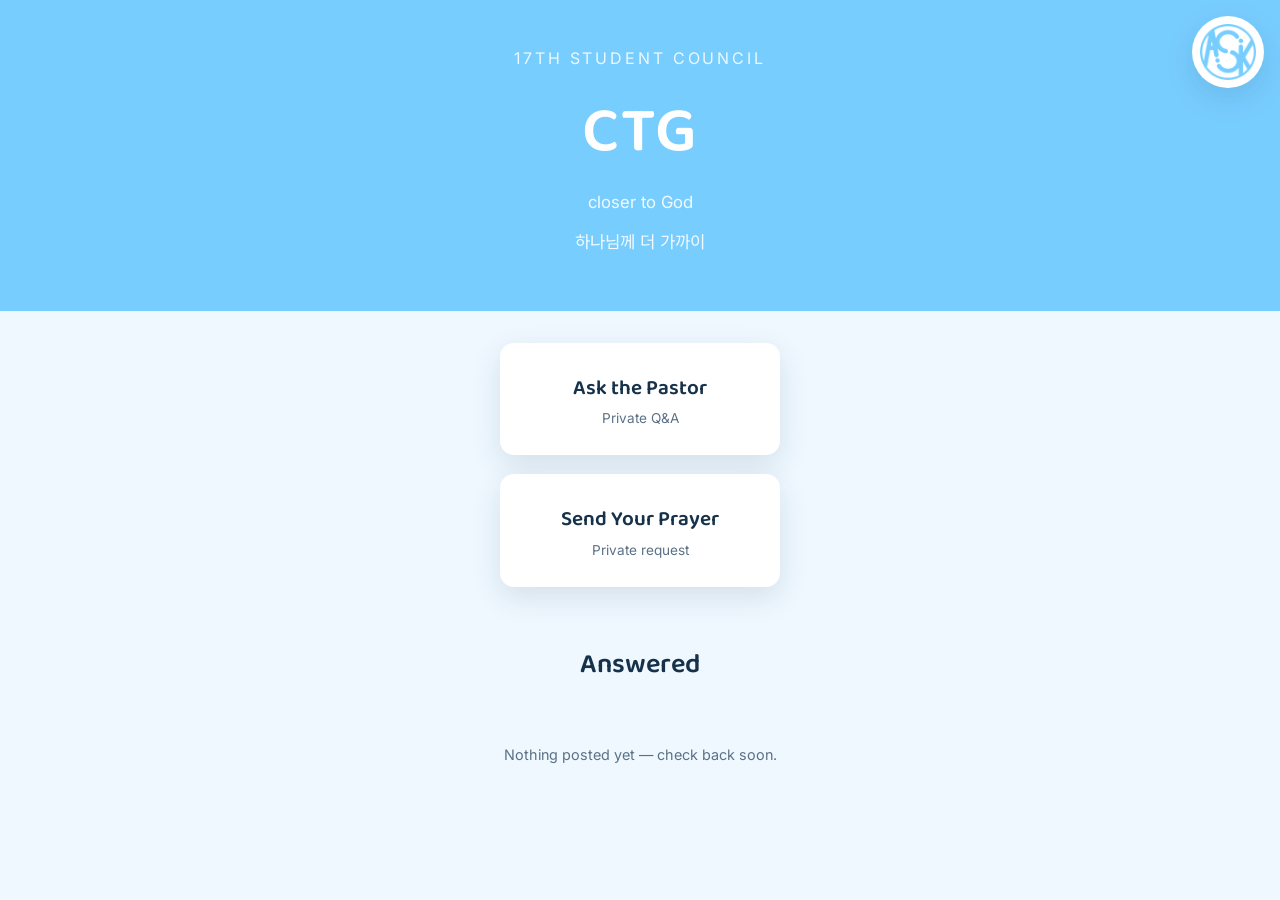
<file: index.html>
<!DOCTYPE html>
<html lang="en">
<head>
<meta charset="UTF-8">
<meta name="viewport" content="width=device-width, initial-scale=1.0">
<title>CTG — 17th Student Council</title>
<link rel="icon" href="favicon.png" type="image/png">
<link rel="preconnect" href="https://fonts.googleapis.com">
<link href="https://fonts.googleapis.com/css2?family=Baloo+2:wght@500;600;700&family=Inter:wght@400;500;600;700&family=Noto+Sans+KR:wght@400;500;600;700&display=swap" rel="stylesheet">
<link rel="stylesheet" href="styles.css">
</head>
<body>

<a class="corner-btn" href="admin.html" aria-label="Student council login">
  <img src="gtc-logo.png" alt="">
</a>

<header class="site-header">
  <span class="eyebrow">17th Student Council</span>
  <h1> CTG </h1>
    <p class="tagline">closer to God</p>
  <p class="tagline">하나님께 더 가까이</p>
</header>

<nav class="doors" aria-label="Main actions">
  <a class="door" href="ask-the-pastor.html">
    <h2>Ask the Pastor</h2>
    <p>Private Q&amp;A</p>
  </a>
  <a class="door" href="send-your-prayer.html">
    <h2>Send Your Prayer</h2>
    <p>Private request</p>
  </a>
</nav>

<section class="board-section" aria-labelledby="board-heading">
  <div class="board-wrap">
    <h2 class="board-heading" id="board-heading">Answered</h2>

    <div class="ledger" id="ledger">
      <!-- populated by JS -->
    </div>
    <p class="board-empty" id="board-empty" hidden>Nothing posted yet — check back soon.</p>
  </div>
</section>

<script src="app.js"></script>
<script>
  function escapeHtml(str) {
    const div = document.createElement('div');
    div.textContent = str;
    return div.innerHTML;
  }

  function renderBoard() {
    const ledger = document.getElementById('ledger');
    const empty = document.getElementById('board-empty');
    const items = PrayerBoard.getBoard();

    if (!items.length) {
      ledger.innerHTML = '';
      empty.hidden = false;
      return;
    }
    empty.hidden = true;

    ledger.innerHTML = items.map(item => `
      <div class="ledger-item" data-open="false" data-id="${item.id}">
        <button class="ledger-question" aria-expanded="false">
          <span class="ledger-flame" aria-hidden="true"></span>
          <span class="ledger-question-text">${escapeHtml(item.question)}</span>
          <span class="ledger-caret" aria-hidden="true">&#9656;</span>
        </button>
        <div class="ledger-answer">
          <div class="ledger-answer-inner">${escapeHtml(item.answer)}</div>
        </div>
      </div>
    `).join('');

    ledger.querySelectorAll('.ledger-question').forEach(btn => {
      btn.addEventListener('click', () => {
        const parent = btn.closest('.ledger-item');
        const isOpen = parent.getAttribute('data-open') === 'true';
        parent.setAttribute('data-open', String(!isOpen));
        btn.setAttribute('aria-expanded', String(!isOpen));
      });
    });
  }

  renderBoard();
</script>
</body>
</html>
</file>
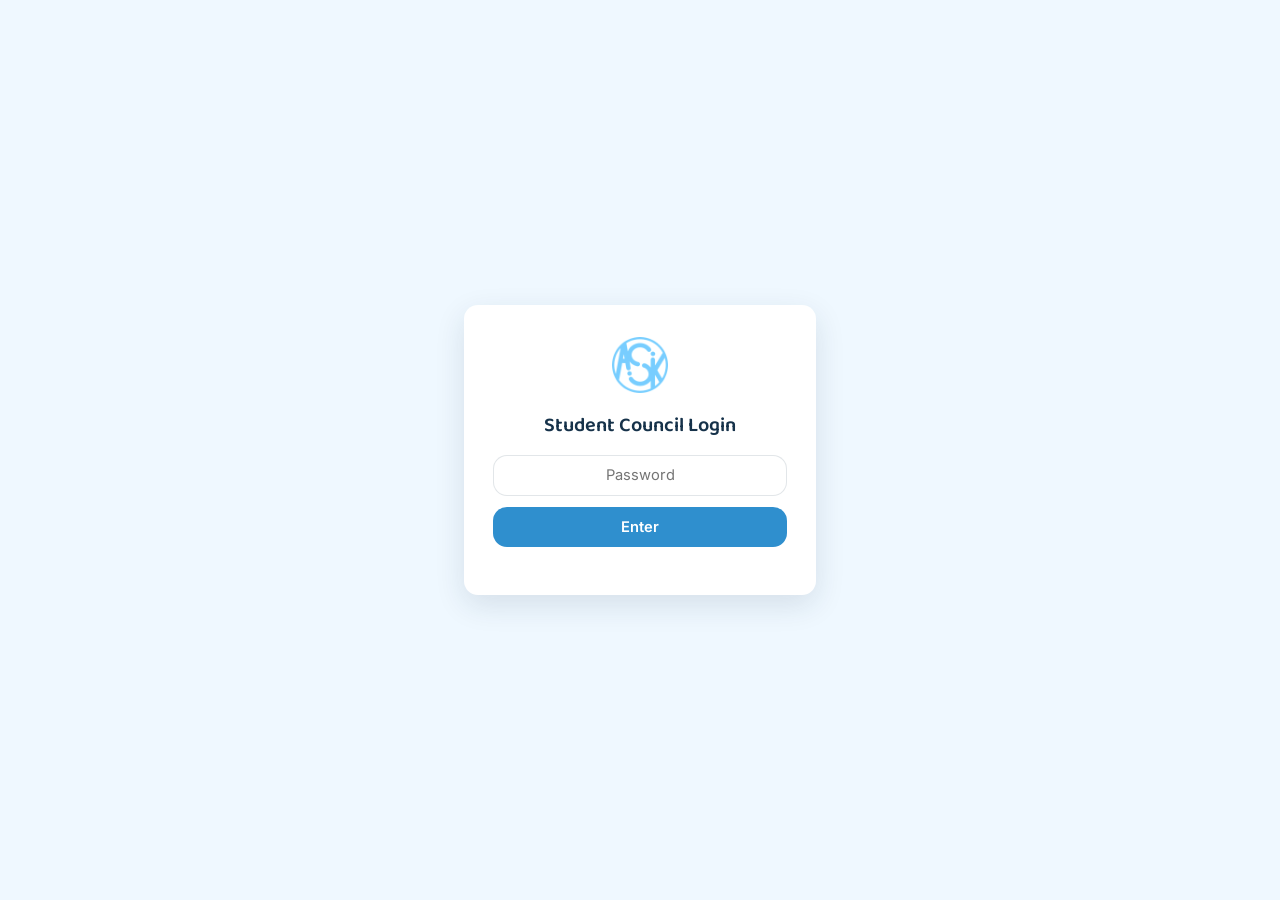
<file: admin.html>
<!DOCTYPE html>
<html lang="en">
<head>
<meta charset="UTF-8">
<meta name="viewport" content="width=device-width, initial-scale=1.0">
<title>Student Council Login — GTC</title>
<link rel="icon" href="favicon.png" type="image/png">
<link rel="preconnect" href="https://fonts.googleapis.com">
<link href="https://fonts.googleapis.com/css2?family=Baloo+2:wght@500;600;700&family=Inter:wght@400;500;600;700&family=Noto+Sans+KR:wght@400;500;600;700&display=swap" rel="stylesheet">
<link rel="stylesheet" href="styles.css">
</head>
<body class="admin-page">

<!-- ================= LOGIN GATE ================= -->
<div class="admin-gate" id="gate">
  <div class="admin-gate-card">
    <img class="gate-logo" src="gtc-logo.png" alt="">
    <h1>Student Council Login</h1>
    <form id="gate-form" novalidate>
      <input type="password" id="gate-password" placeholder="Password" autocomplete="current-password">
      <div class="admin-gate-error" id="gate-error">That password isn't right. Try again.</div>
      <button type="submit" class="btn" style="width:100%;justify-content:center;">Enter</button>
    </form>
    <p style="margin-top:1rem;font-size:0.78rem;color:#8CA3B5;">
    </p>
  </div>
</div>

<!-- ================= ADMIN VIEW ================= -->
<div class="admin-shell" id="shell">
  <div class="admin-top">
    <h1>Database</h1>
    <button class="logout-link" id="logout">Log out</button>
  </div>

  <section class="admin-section">
    <h2>Questions</h2>
    <div id="questions-list"></div>
    <p class="empty-note" id="questions-empty" hidden>No new questions right now.</p>
  </section>

  <section class="admin-section">
    <h2>Prayer requests</h2>
    <p class="empty-note" style="margin-bottom:0.9rem;">Private only — these are never answered or posted publicly. Check them off once read.</p>
    <div id="prayers-list"></div>
    <p class="empty-note" id="prayers-empty" hidden>No prayer requests right now.</p>
  </section>

  <section class="admin-section">
    <h2>Board (visible to everyone)</h2>
    <div id="board-list"></div>
    <p class="empty-note" id="board-empty" hidden>Nothing posted to the board yet.</p>

    <div class="new-board-form">
      <strong>Post something new directly</strong>
      <label for="new-question">Question</label>
      <input type="text" id="new-question" placeholder="e.g. How do I start reading the Bible?">
      <label for="new-answer">Answer</label>
      <textarea id="new-answer" style="min-height:5rem;" placeholder="The pastor's answer..."></textarea>
      <div style="margin-top:0.9rem;">
        <button class="btn" id="add-board-btn" style="padding:0.6rem 1.1rem;font-size:0.88rem;">Add to board</button>
      </div>
    </div>
  </section>

  <a class="back-link" href="index.html" style="margin-left:0;">&larr; Back to public site</a>
</div>

<script src="app.js"></script>
<script>
  /* ------------------------------------------------------------
     DEMO-ONLY password gate.
     This hides the admin view in the UI, but the password lives
     in this file's JavaScript, which anyone can read from the
     browser. It stops casual visitors from clicking into the
     admin screen, but it is NOT real access control — don't use
     it to protect anything sensitive without a real backend and
     server-side authentication (e.g. Firebase Auth) in front of it.
     ------------------------------------------------------------ */
  const ADMIN_PASSWORD = 'porpol';
  const SESSION_KEY = 'chaplain';

  const gate = document.getElementById('gate');
  const shell = document.getElementById('shell');
  const gateForm = document.getElementById('gate-form');
  const gateError = document.getElementById('gate-error');

  function showAdmin() {
    gate.style.display = 'none';
    shell.classList.add('show');
    renderQuestions();
    renderPrayers();
    renderBoard();
  }

  function showGate() {
    shell.classList.remove('show');
    gate.style.display = 'flex';
  }

  if (sessionStorage.getItem(SESSION_KEY) === 'true') {
    showAdmin();
  }

  gateForm.addEventListener('submit', (e) => {
    e.preventDefault();
    const value = document.getElementById('gate-password').value;
    if (value === ADMIN_PASSWORD) {
      sessionStorage.setItem(SESSION_KEY, 'true');
      gateError.classList.remove('show');
      showAdmin();
    } else {
      gateError.classList.add('show');
    }
  });

  document.getElementById('logout').addEventListener('click', () => {
    sessionStorage.removeItem(SESSION_KEY);
    showGate();
  });

  function escapeHtml(str) {
    const div = document.createElement('div');
    div.textContent = str;
    return div.innerHTML;
  }

  function formatDate(iso) {
    return new Date(iso).toLocaleString(undefined, {
      month: 'short', day: 'numeric', hour: 'numeric', minute: '2-digit'
    });
  }

  /* ---------------- Questions (can be answered & posted to the board) ---------------- */
  function renderQuestions() {
    const list = document.getElementById('questions-list');
    const empty = document.getElementById('questions-empty');
    const items = PrayerBoard.getSubmissions().filter(s => s.type === 'ask');

    if (!items.length) {
      list.innerHTML = '';
      empty.hidden = false;
      return;
    }
    empty.hidden = true;

    list.innerHTML = items.map(item => `
      <div class="sub-item" data-id="${item.id}">
        <div class="meta">
          <span class="tag">Question</span>
          <span>${item.name ? escapeHtml(item.name) : 'Anonymous'}</span>
          <span>&middot;</span>
          <span>${formatDate(item.date)}</span>
        </div>
        <div class="body">${escapeHtml(item.message)}</div>
        <div class="row-actions">
          <button class="mini-btn publish" data-action="publish">Answer &amp; post to board</button>
          <button class="mini-btn" data-action="delete">Delete</button>
        </div>
      </div>
    `).join('');

    list.querySelectorAll('[data-action="delete"]').forEach(btn => {
      btn.addEventListener('click', () => {
        const id = btn.closest('.sub-item').dataset.id;
        if (confirm('Delete this question? This cannot be undone.')) {
          PrayerBoard.deleteSubmission(id);
          renderQuestions();
        }
      });
    });

    list.querySelectorAll('[data-action="publish"]').forEach(btn => {
      btn.addEventListener('click', () => {
        const card = btn.closest('.sub-item');
        const id = card.dataset.id;
        const answer = prompt('Write the answer to post on the public board:');
        if (answer === null) return;
        if (!answer.trim()) { alert('Please write an answer before posting.'); return; }
        PrayerBoard.publishSubmissionToBoard(id, answer);
        renderQuestions();
        renderBoard();
      });
    });
  }

  /* ---------------- Prayer requests (private, view + seen checkbox only) ---------------- */
  function renderPrayers() {
    const list = document.getElementById('prayers-list');
    const empty = document.getElementById('prayers-empty');
    const items = PrayerBoard.getSubmissions().filter(s => s.type === 'prayer');

    if (!items.length) {
      list.innerHTML = '';
      empty.hidden = false;
      return;
    }
    empty.hidden = true;

    list.innerHTML = items.map(item => `
      <div class="sub-item ${item.seen ? 'is-seen' : ''}" data-id="${item.id}">
        <div class="meta">
          <span class="tag">Prayer</span>
          <span>${item.name ? escapeHtml(item.name) : 'Anonymous'}</span>
          <span>&middot;</span>
          <span>${formatDate(item.date)}</span>
        </div>
        <div class="body">${escapeHtml(item.message)}</div>
        <div class="row-actions">
          <label class="seen-checkbox">
            <input type="checkbox" data-action="seen" ${item.seen ? 'checked' : ''}>
            Seen
          </label>
          <button class="mini-btn" data-action="delete">Delete</button>
        </div>
      </div>
    `).join('');

    list.querySelectorAll('[data-action="seen"]').forEach(cb => {
      cb.addEventListener('change', () => {
        const card = cb.closest('.sub-item');
        const id = card.dataset.id;
        PrayerBoard.setSubmissionSeen(id, cb.checked);
        card.classList.toggle('is-seen', cb.checked);
      });
    });

    list.querySelectorAll('[data-action="delete"]').forEach(btn => {
      btn.addEventListener('click', () => {
        const id = btn.closest('.sub-item').dataset.id;
        if (confirm('Delete this prayer request? This cannot be undone.')) {
          PrayerBoard.deleteSubmission(id);
          renderPrayers();
        }
      });
    });
  }

  /* ---------------- Board ---------------- */
  function renderBoard() {
    const list = document.getElementById('board-list');
    const empty = document.getElementById('board-empty');
    const items = PrayerBoard.getBoard();

    if (!items.length) {
      list.innerHTML = '';
      empty.hidden = false;
      return;
    }
    empty.hidden = true;

    list.innerHTML = items.map(item => `
      <div class="sub-item board-editor-item" data-id="${item.id}">
        <div class="meta"><span>${formatDate(item.date)}</span></div>
        <label style="font-size:0.72rem;text-transform:uppercase;letter-spacing:0.04em;color:var(--text-muted);">Question</label>
        <input type="text" class="edit-question" value="${escapeHtml(item.question)}">
        <label style="font-size:0.72rem;text-transform:uppercase;letter-spacing:0.04em;color:var(--text-muted);">Answer</label>
        <textarea class="edit-answer" style="min-height:4.5rem;">${escapeHtml(item.answer)}</textarea>
        <div class="row-actions">
          <button class="mini-btn publish" data-action="save">Save changes</button>
          <button class="mini-btn" data-action="delete">Remove from board</button>
        </div>
      </div>
    `).join('');

    list.querySelectorAll('[data-action="save"]').forEach(btn => {
      btn.addEventListener('click', () => {
        const card = btn.closest('.board-editor-item');
        const id = card.dataset.id;
        const question = card.querySelector('.edit-question').value;
        const answer = card.querySelector('.edit-answer').value;
        PrayerBoard.updateBoardEntry(id, { question, answer });
        btn.textContent = 'Saved';
        setTimeout(() => btn.textContent = 'Save changes', 1200);
      });
    });

    list.querySelectorAll('[data-action="delete"]').forEach(btn => {
      btn.addEventListener('click', () => {
        const id = btn.closest('.board-editor-item').dataset.id;
        if (confirm('Remove this from the public board?')) {
          PrayerBoard.deleteBoardEntry(id);
          renderBoard();
        }
      });
    });
  }

  document.getElementById('add-board-btn').addEventListener('click', () => {
    const question = document.getElementById('new-question').value;
    const answer = document.getElementById('new-answer').value;
    if (!question.trim() || !answer.trim()) {
      alert('Please fill in both the question and the answer.');
      return;
    }
    PrayerBoard.addBoardEntry({ question, answer });
    document.getElementById('new-question').value = '';
    document.getElementById('new-answer').value = '';
    renderBoard();
  });
</script>
</body>
</html>
</file>
<file: styles.css>
/* ============================================================
   Design tokens — sky blue, matching the ASK logo
   ============================================================ */
:root {
  --sky: #78CDFF;
  --sky-deep: #2F8FCE;
  --sky-pale: #EFF8FF;
  --white: #FFFFFF;
  --ink: #16324A;
  --text-muted: #5B7186;
  --line: rgba(22, 50, 74, 0.12);
  --seen: #6FAE85;
  --font-display: 'Baloo 2', 'Noto Sans KR', sans-serif;
  --font-body: 'Inter', 'Noto Sans KR', sans-serif;
  --radius: 14px;
  --shadow-soft: 0 10px 30px rgba(22, 50, 74, 0.12);
}

* { box-sizing: border-box; }

html, body {
  margin: 0;
  padding: 0;
  background: var(--sky-pale);
  color: var(--ink);
  font-family: var(--font-body);
  scroll-behavior: smooth;
}

body {
  min-height: 100vh;
  display: flex;
  flex-direction: column;
}

a { color: inherit; }

h1, h2, h3 {
  font-family: var(--font-display);
  font-weight: 600;
  margin: 0;
}

:focus-visible {
  outline: 2px solid var(--sky-deep);
  outline-offset: 3px;
}

@media (prefers-reduced-motion: reduce) {
  *, *::before, *::after {
    animation-duration: 0.001ms !important;
    animation-iteration-count: 1 !important;
    transition-duration: 0.001ms !important;
    scroll-behavior: auto !important;
  }
}

/* ============================================================
   Corner logo button — links to admin.html on every page
   ============================================================ */
.corner-btn {
  position: fixed;
  top: 1rem;
  right: 1rem;
  z-index: 50;
  width: 72px;
  height: 72px;
  border-radius: 50%;
  background: var(--white);
  box-shadow: var(--shadow-soft);
  display: flex;
  align-items: center;
  justify-content: center;
  padding: 8px;
  transition: transform 0.2s ease, box-shadow 0.2s ease;
}

.corner-btn img {
  width: 100%;
  height: 100%;
  object-fit: contain;
}

.corner-btn:hover, .corner-btn:focus-visible {
  transform: scale(1.08);
  box-shadow: 0 12px 34px rgba(22, 50, 74, 0.2);
}

/* ============================================================
   Header / hero
   ============================================================ */
.site-header {
  background: var(--sky);
  color: var(--white);
  padding: 3rem 1.5rem 2.6rem;
  text-align: center;
}

.site-header .eyebrow {
  display: inline-block;
  font-size: 1rem;
  letter-spacing: 0.18em;
  text-transform: uppercase;
  color: rgba(255, 255, 255, 0.85);
  margin-bottom: 0.8rem;
}

.site-header h1 {
  font-size: clamp(2.6rem, 8vw, 4rem);
  letter-spacing: 0.02em;
}

.site-header .tagline {
  margin-top: 0.5rem;
  font-size: 1.05rem;
  color: rgba(255, 255, 255, 0.9);
}

/* ============================================================
   Two doors — main navigation
   ============================================================ */
.doors {
  display: flex;
  gap: 1.2rem;
  flex-wrap: wrap;
  justify-content: center;
  padding: 2rem 1.5rem;
  max-width: 46rem;
  margin: 0 auto;
}

.door {
  flex: 1 1 220px;
  max-width: 280px;
  padding: 1.8rem 1.2rem;
  border-radius: var(--radius);
  background: var(--white);
  box-shadow: var(--shadow-soft);
  text-decoration: none;
  color: var(--ink);
  text-align: center;
  transition: transform 0.25s ease, box-shadow 0.25s ease;
}

.door:hover, .door:focus-visible {
  transform: translateY(-3px);
  box-shadow: 0 16px 36px rgba(22, 50, 74, 0.18);
}

.door h2 {
  font-size: 1.3rem;
  margin-bottom: 0.35rem;
}

.door p {
  margin: 0;
  color: var(--text-muted);
  font-size: 0.85rem;
}

/* ============================================================
   Board — answered questions
   ============================================================ */
.board-section {
  flex: 1;
  padding: 1.5rem 1.5rem 3.5rem;
}

.board-wrap {
  max-width: 38rem;
  margin: 0 auto;
}

.board-heading {
  text-align: center;
  margin-bottom: 1.4rem;
  font-size: clamp(1.3rem, 3vw, 1.7rem);
}

.ledger {
  background: var(--white);
  border-radius: var(--radius);
  box-shadow: var(--shadow-soft);
  overflow: hidden;
}

.ledger-item { border-bottom: 1px solid var(--line); }
.ledger-item:last-child { border-bottom: none; }

.ledger-question {
  width: 100%;
  display: flex;
  align-items: center;
  gap: 0.8rem;
  background: none;
  border: none;
  text-align: left;
  padding: 1rem 1.1rem;
  cursor: pointer;
  font-family: var(--font-display);
  font-size: 1rem;
  color: var(--ink);
}

.ledger-flame {
  flex: none;
  width: 10px;
  height: 10px;
  border-radius: 50%;
  border: 1.5px solid var(--sky-deep);
  transition: background 0.25s ease;
}

.ledger-item[data-open="true"] .ledger-flame {
  background: var(--sky-deep);
}

.ledger-question-text { flex: 1; }

.ledger-caret {
  flex: none;
  font-size: 0.8rem;
  color: var(--text-muted);
  transition: transform 0.25s ease;
}

.ledger-item[data-open="true"] .ledger-caret { transform: rotate(90deg); }

.ledger-answer {
  overflow: hidden;
  max-height: 0;
  transition: max-height 0.3s ease;
}

.ledger-item[data-open="true"] .ledger-answer { max-height: 40rem; }

.ledger-answer-inner {
  padding: 0 1.1rem 1.1rem 2rem;
  color: var(--text-muted);
  line-height: 1.55;
  font-size: 0.92rem;
}

.board-empty {
  text-align: center;
  color: var(--text-muted);
  padding: 1.5rem 0;
  font-size: 0.9rem;
}

/* ============================================================
   Forms (ask-the-pastor / send-your-prayer)
   ============================================================ */
.form-page { flex: 1; display: flex; flex-direction: column; }

.form-shell {
  flex: 1;
  display: flex;
  align-items: center;
  justify-content: center;
  padding: 2rem 1.5rem;
}

.form-card {
  width: 100%;
  max-width: 30rem;
  background: var(--white);
  border-radius: var(--radius);
  box-shadow: var(--shadow-soft);
  padding: 2rem 1.6rem;
}

.form-card h2 { font-size: 1.4rem; margin-bottom: 0.35rem; }

.form-card p.hint {
  color: var(--text-muted);
  font-size: 0.86rem;
  margin: 0 0 1.3rem;
  line-height: 1.5;
}

.field-label {
  display: block;
  font-size: 0.75rem;
  letter-spacing: 0.05em;
  text-transform: uppercase;
  color: var(--sky-deep);
  margin-bottom: 0.5rem;
}

textarea {
  width: 100%;
  min-height: 8rem;
  resize: vertical;
  background: var(--sky-pale);
  border: 1px solid var(--line);
  border-radius: var(--radius);
  color: var(--ink);
  font-family: var(--font-body);
  font-size: 0.98rem;
  padding: 0.8rem 0.9rem;
  line-height: 1.5;
}

textarea::placeholder { color: rgba(91, 113, 134, 0.6); }

.name-field {
  width: 100%;
  margin-top: 0.9rem;
  background: var(--sky-pale);
  border: 1px solid var(--line);
  border-radius: var(--radius);
  color: var(--ink);
  font-family: var(--font-body);
  font-size: 0.92rem;
  padding: 0.7rem 0.9rem;
}

.form-actions {
  display: flex;
  align-items: center;
  justify-content: space-between;
  gap: 1rem;
  margin-top: 1.3rem;
  flex-wrap: wrap;
}

.btn {
  display: inline-flex;
  align-items: center;
  gap: 0.5rem;
  background: var(--sky-deep);
  color: var(--white);
  border: none;
  font-family: var(--font-body);
  font-weight: 600;
  font-size: 0.92rem;
  padding: 0.7rem 1.3rem;
  border-radius: var(--radius);
  cursor: pointer;
  transition: background 0.2s ease, transform 0.2s ease;
}

.btn:hover, .btn:focus-visible { background: #26648E; transform: translateY(-1px); }

.btn.secondary {
  background: transparent;
  color: var(--text-muted);
  border: 1px solid var(--line);
}

.btn.secondary:hover, .btn.secondary:focus-visible {
  color: var(--ink);
  border-color: var(--sky-deep);
}

.back-link {
  display: inline-block;
  margin: 1.4rem 0 0 1.5rem;
  font-size: 0.85rem;
  color: var(--text-muted);
  text-decoration: none;
}

.back-link:hover { color: var(--sky-deep); }

.confirm-msg {
  display: none;
  margin-top: 1.2rem;
  padding: 0.8rem 0.9rem;
  border-radius: var(--radius);
  background: rgba(111, 174, 133, 0.15);
  border: 1px solid rgba(111, 174, 133, 0.5);
  color: #35543F;
  font-size: 0.88rem;
}

.confirm-msg.show { display: block; }

/* ============================================================
   Admin page
   ============================================================ */
.admin-page { background: var(--sky-pale); color: var(--ink); min-height: 100vh; }

.admin-gate {
  min-height: 100vh;
  display: flex;
  align-items: center;
  justify-content: center;
  padding: 2rem;
}

.admin-gate-card {
  background: var(--white);
  border-radius: var(--radius);
  padding: 2rem 1.8rem;
  width: 100%;
  max-width: 22rem;
  box-shadow: var(--shadow-soft);
  text-align: center;
}

.admin-gate-card img.gate-logo {
  width: 56px;
  height: 56px;
  margin: 0 auto 1rem;
  display: block;
}

.admin-gate-card h1 { font-size: 1.25rem; margin-bottom: 0.9rem; }

.admin-gate-card input[type="password"] {
  width: 100%;
  padding: 0.65rem 0.85rem;
  border-radius: var(--radius);
  border: 1px solid var(--line);
  font-family: var(--font-body);
  font-size: 0.92rem;
  margin-bottom: 0.7rem;
  text-align: center;
}

.admin-gate-error {
  display: none;
  color: #C4553B;
  font-size: 0.82rem;
  margin: -0.3rem 0 0.8rem;
}

.admin-gate-error.show { display: block; }

.admin-shell {
  display: none;
  max-width: 46rem;
  margin: 0 auto;
  padding: 2.2rem 1.5rem 4rem;
}

.admin-shell.show { display: block; }

.admin-top {
  display: flex;
  align-items: baseline;
  justify-content: space-between;
  margin-bottom: 1.8rem;
  flex-wrap: wrap;
  gap: 0.8rem;
}

.admin-top h1 { font-size: 1.5rem; }

.logout-link {
  font-size: 0.82rem;
  color: var(--text-muted);
  text-decoration: none;
  cursor: pointer;
  background: none;
  border: none;
  font-family: var(--font-body);
}
.logout-link:hover { color: var(--sky-deep); }

.admin-section { margin-bottom: 2.6rem; }

.admin-section h2 {
  font-size: 1.05rem;
  margin-bottom: 0.9rem;
  padding-bottom: 0.45rem;
  border-bottom: 1px solid var(--line);
}

.sub-item {
  background: var(--white);
  border-radius: var(--radius);
  padding: 0.9rem 1rem;
  margin-bottom: 0.7rem;
  box-shadow: var(--shadow-soft);
}

.sub-item.is-seen { opacity: 0.6; }

.sub-item .meta {
  font-size: 0.72rem;
  color: var(--text-muted);
  text-transform: uppercase;
  letter-spacing: 0.04em;
  margin-bottom: 0.35rem;
  display: flex;
  gap: 0.5rem;
  align-items: center;
  flex-wrap: wrap;
}

.sub-item .meta .tag {
  background: var(--sky);
  color: var(--white);
  padding: 0.12rem 0.45rem;
  border-radius: 3px;
  font-size: 0.65rem;
}

.sub-item .body { font-size: 0.92rem; line-height: 1.5; color: var(--ink); }

.sub-item .row-actions {
  margin-top: 0.6rem;
  display: flex;
  gap: 0.7rem;
  align-items: center;
}

.seen-checkbox {
  display: inline-flex;
  align-items: center;
  gap: 0.4rem;
  font-size: 0.85rem;
  color: var(--ink);
  cursor: pointer;
}

.seen-checkbox input { width: 15px; height: 15px; accent-color: var(--seen); cursor: pointer; }

.mini-btn {
  font-size: 0.78rem;
  background: none;
  border: 1px solid var(--line);
  border-radius: 4px;
  padding: 0.32rem 0.65rem;
  cursor: pointer;
  color: var(--text-muted);
}
.mini-btn:hover { border-color: #C4553B; color: #C4553B; }
.mini-btn.publish { border-color: var(--sky-deep); color: var(--sky-deep); }
.mini-btn.publish:hover { background: var(--sky-deep); color: #fff; }

.empty-note { color: var(--text-muted); font-size: 0.88rem; }

.board-editor-item textarea, .board-editor-item input[type="text"] {
  width: 100%;
  font-family: var(--font-body);
  font-size: 0.9rem;
  padding: 0.55rem 0.65rem;
  border-radius: 4px;
  border: 1px solid var(--line);
  margin-top: 0.35rem;
}

.new-board-form {
  background: var(--white);
  border: 1px dashed var(--line);
  border-radius: var(--radius);
  padding: 1rem;
  margin-top: 1rem;
}

.new-board-form label {
  font-size: 0.74rem;
  text-transform: uppercase;
  letter-spacing: 0.04em;
  color: var(--text-muted);
  display: block;
  margin-top: 0.65rem;
}

.new-board-form label:first-child { margin-top: 0; }
</file>
